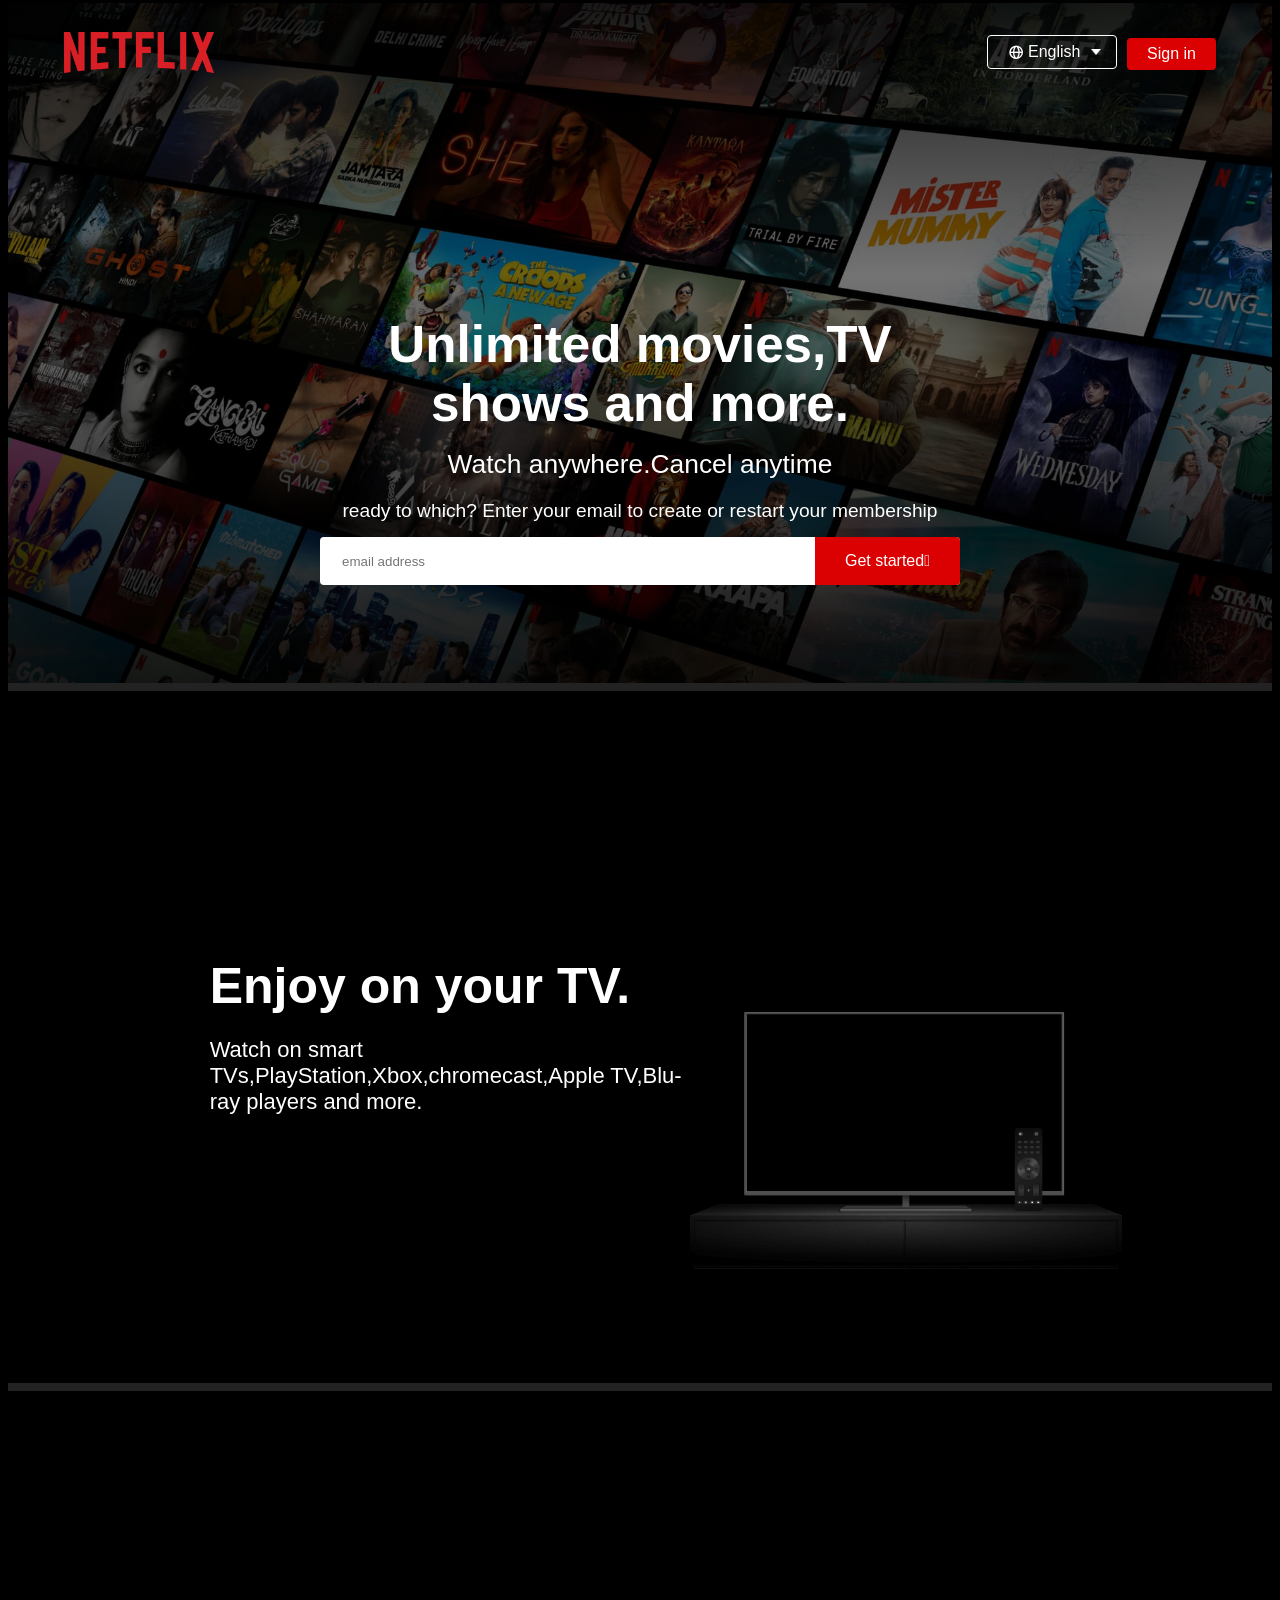
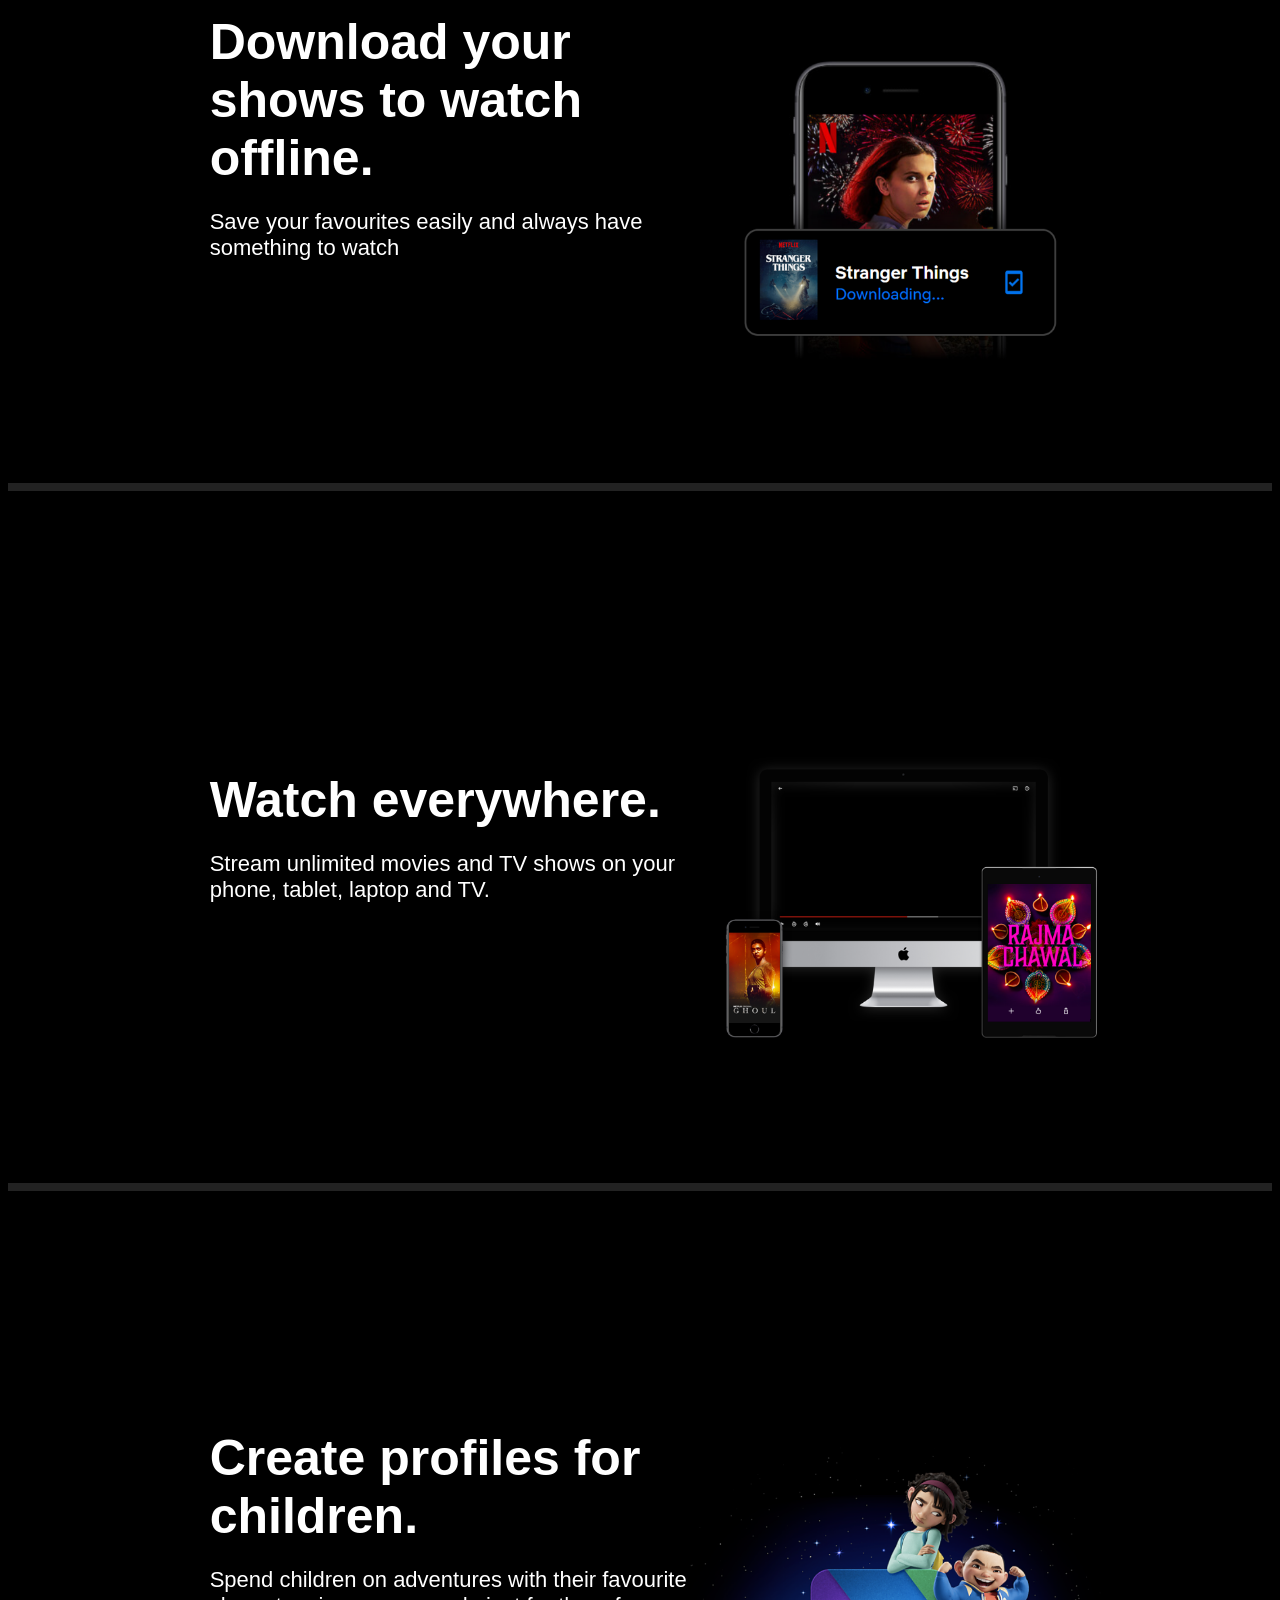
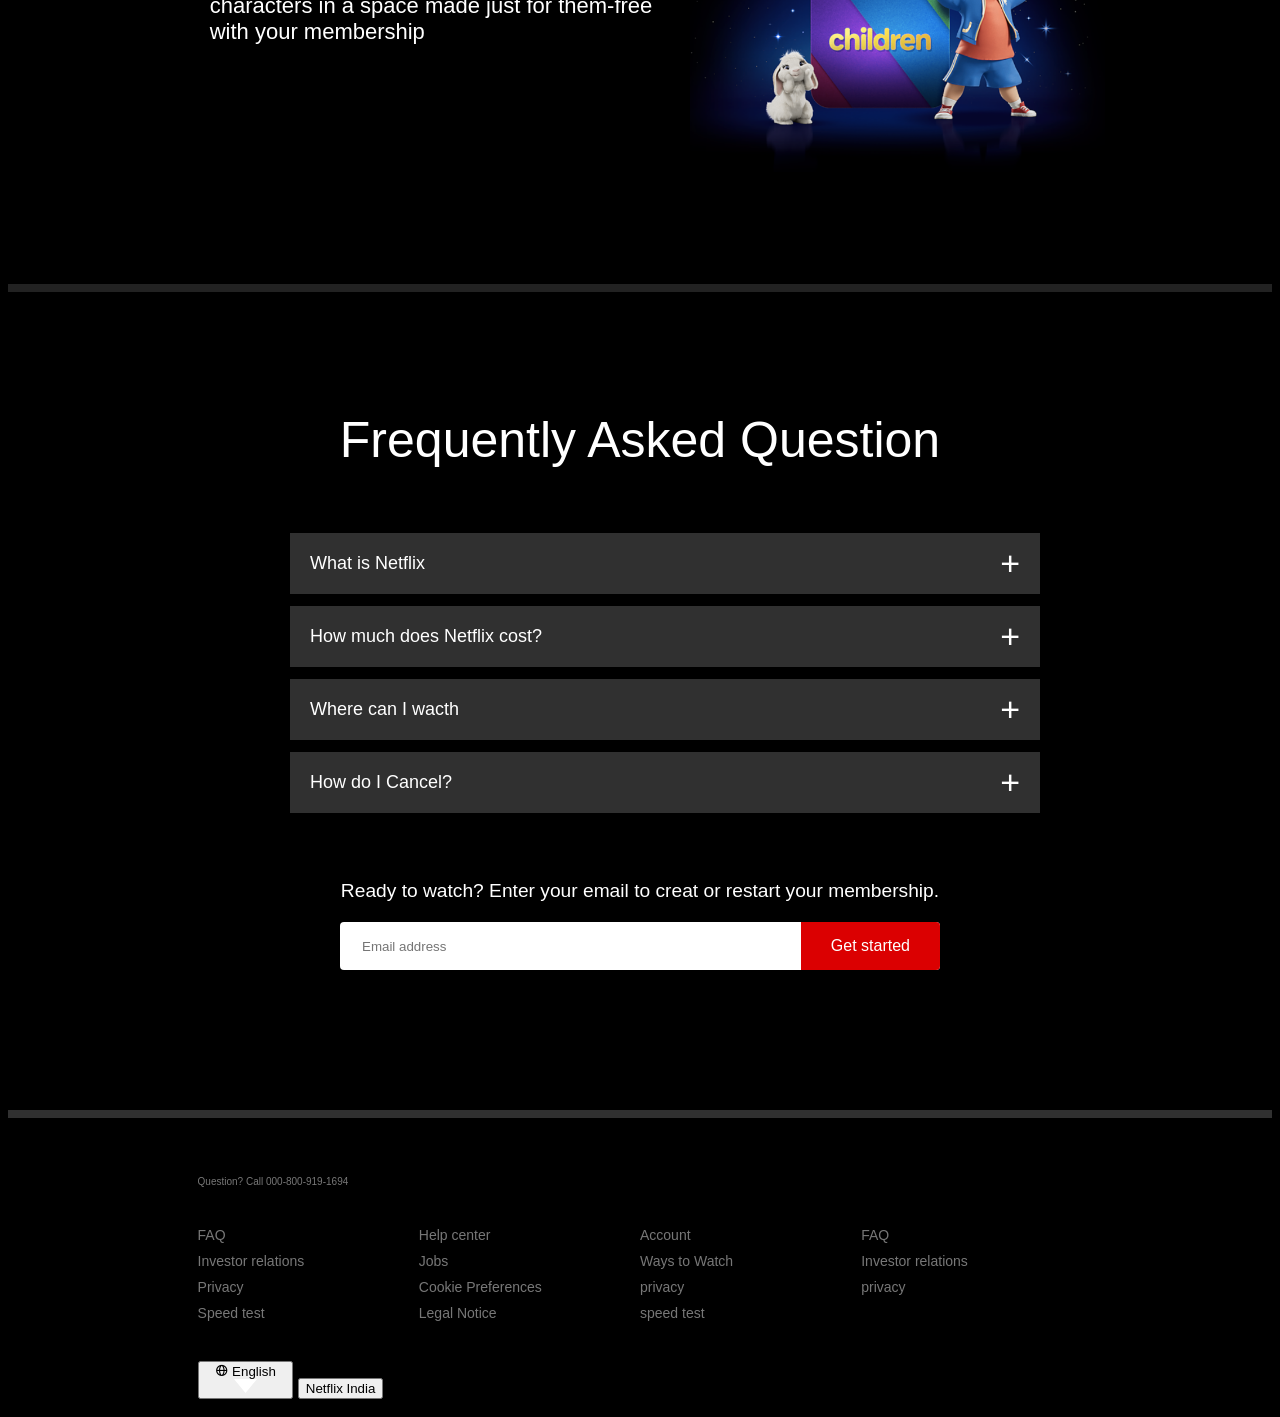
<file: Netflix-clone/index.html>
<!DOCTYPE html>
<html lang="en">
  <head>
    <meta charset="UTF-8" />
    <meta http-equiv="X-UA-Compatible" content="IE=edge" />
    <meta name="viewport" content="width=device-width, initial-scale=1.0" />
    <title>Netflix India - Watch TV Shows Online, Watch Movies Online</title>

    <link rel="shortcut icon" href="./img/favicon.ico" type="image/x-icon">
    <link rel="stylesheet" href="./css/style.css" />
    <link rel="stylesheet" href="./css/media.css" />
    <!-- ICONS Plugin -->
    <link href='https://unpkg.com/boxicons@2.1.4/css/boxicons.min.css' rel='stylesheet'>
  </head>
  <body>
    <nav>
      <img src="images/logo.png" class="logo" alt="nav_logo">
      <div>
      <button class="l-btn"><i class="bx bx-globe"></i> English <img src="images/down-icon.png" alt="">
      <Button>Sign in</Button>
      </div>
    </nav>

    <!-- header -->
    <div class="header-div">
      <div class="header">
        <div class="img">

          <img src="images/header-image.jpeg" alt="header-img" class="header-img">

        </div>

        <div class="overlay"></div> </div>

      </div>
      <div class="header-content">
        <h1>Unlimited movies,TV shows and more.</h1>
        <h3>Watch anywhere.Cancel anytime</h3>
        <p>ready to which? Enter your email to create or restart your membership</p>
        <form class="header-form">
          <input type="email" placeholder="email address" required>
          <button type="submit">Get started<i class="br right-arrow bx-chevron-right"></i></button>
        </form>
      </div>
    </div>
    <section class="sec-f">
      <div class="features">
        <div class="row">
          <div class="text-col">
            <h2>Enjoy on your TV.</h2>
            <p>Watch on smart TVs,PlayStation,Xbox,chromecast,Apple TV,Blu-ray players and more.</p>
          </div>
          <div class="img-col">
            <img src="images/feature-1.png">
            <div class="animated-video">
              <video autoplay playsline muted loop>
                <source src="images/video1.m4v" type="video/mp4">
              </video>
            </div>
          </div>
        </div>
      </div>
      <div class="features">
        <div class="row">
          <div class="text-col">
            <h2>Download your shows to watch offline.</h2>
            <p>Save your favourites easily and always have something to watch</p>
          </div>
          <div class="img-col">
            <img src="images/feature-2.png">
          </div>
        </div>
      </div>
      <div class="features">
        <div class="row">
          <div class="text-col">
            <h2>Watch everywhere.</h2>
            <p>Stream unlimited movies and TV shows on your phone, tablet, laptop and TV.</p>
          </div>
          <div class="img-col">
            <img src="images/feature-3.png">
            <div class="animated-video2">
              <video autoplay playsline muted loop>
                <source src="images/video2.m4v" type="video/mp4">
              </video>
            </div>
          </div>
        </div>
      </div>
      <div class="features">
        <div class="row">
          <div class="text-col">
            <h2>Create profiles for children.</h2>
            <p>Spend children on adventures with their favourite characters in a space made just for them-free with your membership</p>
          </div>
          <div class="img-col">
            <img src="images/feature-4.png">
          </div>
        </div>
      </div>
    </section>
      <!-- faq -->
      <div class="faq">
        <h2>Frequently Asked Question</h2>
        <ul class="accordian">
          <li>
            <input type="radio" name="accordian" id="first">
            <label for="first">What is Netflix</label>
            <div class="content">
              <p>Netflix is a streaming service that offers a wide variety of award-winning TV shows, movies, anime, documentaries and more on thousands of internet-connected devices.

                You can watch as much as you want, whenever you want, without a single ad all for one low monthly price. There's always something new to discover, and new TV shows and movies are added every week!</p>
            </div>
          </li>
          <li>
            <input type="radio" name="accordian" id="second">
            <label for="second">How much does Netflix cost?</label>
            <div class="content">
              <p>Watch Netflix on your smartphone, tablet, Smart TV, laptop, or streaming device, all for one fixed monthly fee. Plans range from ₹ 149 to ₹ 649 a month. No extra costs, no contracts.</p>
            </div>
          </li>
          <li>
            <input type="radio" name="accordian" id="third">
            <label for="third">Where can I wacth</label>
            <div class="content">
              <p>Watch anywhere, anytime. Sign in with your Netflix account to watch instantly on the web at netflix.com from your personal computer or on any internet-connected device that offers the Netflix app, including smart TVs, smartphones, tablets, streaming media players and game consoles.

                You can also download your favourite shows with the iOS, Android, or Windows 10 app. Use downloads to watch while you're on the go and without an internet connection. Take Netflix with you anywhere.</p>
            </div>
          </li>
          <li>
            <input type="radio" name="accordian" id="fourth">
            <label for="fourth">How do I Cancel?</label>
            <div class="content">
              <p>Netflix is flexible. There are no annoying contracts and no commitments. You can easily cancel your account online in two clicks. There are no cancellation fees – start or stop your account anytime.</p>
            </div>
          </li>
        </ul>
        <small>Ready to watch? Enter your email to creat or restart your membership.</small>
        <form class="header-form"><input type="email" placeholder="Email address" required>
          <button type="submit">Get started<i class="bx right-arrowbx-chevron-right"></i></button> 
        </form>
      </div>
      <!-- footer -->
      <div class="footer">
        <h2>Question? Call 000-800-919-1694</h2>
        <div class="row">
          <div class="col">
            <a href="">FAQ</a>
            <a href="">Investor relations</a>
            <a href="">Privacy</a>
            <a href="">Speed test</a>
          </div>
          <div class="col">
            <a href="">Help center</a>
            <a href="">Jobs</a>
            <a href="">Cookie Preferences</a>
            <a href="">Legal Notice</a>
          </div>
          <div class="col">
            <a href="">Account</a>
            <a href="">Ways to Watch</a>
            <a href="">privacy</a>
            <a href="">speed test</a>
          </div>
          <div class="col">
            <a href="">FAQ</a>
            <a href="">Investor relations</a>
            <a href="">privacy</a>
          </div>
        </div>
        <button class="l-bth"><i class="bx bx-globe"></i>English<img src="images/down-icon.png"></button>
        <button>Netflix India</button>
      </div>   
    </body>
</html>
</file>
<file: Netflix-clone/css/style.css>
*{
    font-family: 'poppins',sans-serif;
}
body{
    background: #000;
    color: #fff;
}
nav{
    display: flex;
    padding-top: 1.5rem;
    margin: 0 3.5rem;
    position: sticky;
    justify-content: space-between;
    align-items: center;
    z-index: 1000;
}
nav .logo{
    width: 150px;
    cursor: pointer;
}
nav button{
    background: #db0001;
    color: #fff;
    padding: 7px 20px;
    font-size: 1rem;
    border-radius: 4px;
    border: 0;
    outline: 0;
    margin-left: 10px;
    cursor: pointer;
}
.l-btn{
    display: inline-flex;
    align-items: center;
    background: transparent;
    border: 1px solid #fff;
}
.l-btn img{
    width: 10px;
    margin-left: 10px;
}

.header-div{
    height: 610px;
}

.header{
    width: 100%;
    height: 680px;
    position: relative;
    top: -70px;
    object-fit: cover;
    -o-object-fit: cover;
}
.header-img{
    width: 100%;
    height: 100%;
    -o-object-fit: cover;
    object-fit: cover;
}

.header .img{
    height: 680px;
}

.overlay{
    background: rgba(0, 0, 0, 0.4);
    background-image: linear-gradient(0deg, rgba(0,0,0,0.8) 0,transparent 60%, rgba(0,0,0,0.8));
    bottom: 0;
    left: 0;
    position: absolute;
    right: 0;
    top: 0px;
}

.header-content{
    position: absolute;
    top: 50%;
    left: 50%;
    transform: translate(-50%,-50%);
    text-align: center;
}

.header-content h1{
    font-size: 3.2rem;
    margin: 0 auto;
    font-weight: 600;
    max-width: 650px;
}
 
.header-content h3{
    font-weight: 400;
    font-size: 1.65rem;
    margin: 1rem auto;
    margin-bottom: 20px;
}

.header-content p{
    font-weight: 400;
    font-size: 1.2rem;
    max-width: none;
    margin: 0 auto;
}

.header-form{
    background: #fff;
    border-radius: 4px;
    display: flex;
    align-items: center;
    margin-top: 15px;
    overflow: hidden;
}

.header-form input{
    flex: 1;
    border:0;
    outline: 0;
    margin-left: 20px;
}

.header-form button{
    background: #db0001;
    border: 0;
    outline: 0;
    color: #fff;
    font-size: 16px;
    cursor: pointer;
    padding: 15px 30px;
}

.sec-f{
    border-bottom: 8px solid #222;
}

.features{
    padding: 110px 12%;
    font-size: 22px;
    background: transparent;
    border-top: 8px solid #222;
    color: #fff;
    margin-left: 0;
}

.row{
    display: flex;
    width: 100%;
    align-items: center;
    flex-wrap: wrap;
    padding: 50px;
}

.text-col{
    flex-basis: 50%;
    margin-bottom: 20px;
}

.img-col{
    flex-basis: 50%;
    margin-bottom: 20px;
    overflow: hidden;
    position: relative;
    margin: 10% -5% -5% 0;
}

.img-col img{
    display: block;
    width: 90%;
    position: relative;
    z-index: 2;
}

.img-col video{
    height: 100%;
    width: 100%;
    display: inline-block;
    vertical-align: baseline;

}

.features h2{
    font-size: 50px;
    font-weight: 600;
    margin-bottom: 20px;
}

.animated-video{
    height: 100%;
    left: 45%;
    max-height: 54%;
    max-width: 73%;
    position: absolute;
    top: 46%;
    transform: translate(-50%,-50%);
}

.animated-video2{
    height: 100%;
    left: 43%;
    max-height: 54%;
    max-width: 57%;
    position: absolute;
    top: 32%;
    transform: translate(-50%,-50%);
    width: 100%;
}

.faq{
    padding: 5rem 12%;
    text-align: center;
    font-size: 18px;
}

.faq h2{
    font-size: 3.125rem;
    line-height: 1.1;
    margin-bottom: 0.5rem;
    font-weight: 500;
}

.accordian{
    margin: 60px auto;
    max-width: 750px;
    width: 100%;
}

.accordian li{
    list-style: none;
    width: 100%;
    padding: 5px;
}

.accordian li label{
    display: flex;
    align-items: center;
    padding: 20px;
    font-size: 18px;
    font-weight: 500;
    background: #303030;
    margin-bottom: 2px;
    cursor: pointer;
    position: relative;
}

label::after{
    content: '+';
    font-size: 34px;
    position: absolute;
    right: 20px;
    transition: transform 0.5s;
}

input[type="radio"]{
    display: none;
}

.accordian .content{
    background: #303030;
    text-align: left;
    padding: 0 20px;
    max-height: 0;
    overflow: hidden;
    transition: mac-height 0.5s, padding 0.5s;
}

.accordian input[type="radio"]:checked+label+.content{
    max-height: 600px;
    padding: 30px 20px;
}

.accordian input[type="radio"]:checked+label+.content{
    max-height: 600px;
    padding: 30px 20px;
}

.accordian input[type="radio"]:checked+label::after{
    transform: rotate(135deg);
}

.faq .header-form{
    max-width: 600px;
    margin: 20px auto 60px;
}

.faq small{
    font-size: 1.2rem;
    max-width: none;
    padding-bottom: 20px;
}

.footer{
    padding: 50px 15% 10px;
    border-top: 8px solid #303030;
    color: #777;
}

.footer h2{
    font-size: 10px;
    font-weight: 400;
    margin-bottom: 30px;
}

.footer .col{
    flex-grow: 1;
    flex-basis: 25%;
    margin-bottom: 20px;
}

.footer .col a{
    display: block;
    text-decoration: none;
    color: #777;
    font-size: 14px;
    margin-bottom: 10px;
}

.footer .row{
    align-items: flex-start;
    padding: 10px 0;
}

.copyright{
    font-size: 14px;
    margin-bottom: 20px;
    margin-top: 20px;
}

.footer .l-btn{
    color: #fff;
    padding: 10px 20px;
    border-radius: 3px;
}

.bx-globe{
    margin-right: 5%;
}
</file>
<file: Netflix-clone/css/media.css>
@media only screen and (max-width:820px){
    nav .logo{
        width: 80px;
        cursor: pointer;
    }
    
    .header-content{
        position:absolute;
        top: 30%;
        left: 50%;
        text-align: center;
    }
    
    .header-content h1{
        font-size: 2.5rem;
    }
    .header-content h3{
        font-size: 1.4rem;
    }
    .header-content p{
        font-size: .95rem;
    }

    .text-col, .img-col{
        flex-basis: 100%;
        margin-bottom: 16%;
        justify-content: center;
        text-align: center;
        align-items: center;
    }

    .img-col, .animated-video{
        margin-left: 5%;
    }
}
@media only screen and (max-width:600px){
    nav{
        margin: 0 1.5rem;
    }
    nav .logo{
        width: 80px;
    }
    nav button{
        padding: 4px 8px;
        font-size: .8rem;
    }
    option{
        line-height: 1.3rem;
        overflow: hidden;
        white-space: none;
    }
    .l-btn img{
        width: 10px;
        margin: 0 8px;
    }
    .header-content{
        position: absolute;
        top: 50%;
        left: 50%;
        width: 75%;
    }
    .header-content h1{
        font-size: 1.75rem;
        line-height: 1.1;
        font-weight: 500;
    }
    .header-content h3,.header-content p{
        font-size: 1.125rem;
        font-weight: 400;
    }
    .header-form{
        height: 48px;
        padding: 10px 10px 0;
        width: 100%;
        display: contents;
    }
    .header-form input{
        padding: 6% 8%;
        width: 80%;
        margin: 15px auto;
    }
    .features h2{
        font-size: 1.65rem;
        font-weight: 500;
        line-height: 1.1;
        margin-bottom: 0.5rem;
    }
    .features p{
        font-size: 1.125rem;
        margin: 0.95em -1.1em 0.25em;
        font-weight: 400;
        line-height: 1.4;
    }
    .animated-video{
        margin-left: 5%;
        width: 100%;
    }
    .animated-video2{
        left: 50%;
    }
    .img-col img{
        width: 100%;
    }
    .features{
        padding: 10px 12%;
    }
    .faq{
        padding: 5% 0;
        overflow-x: hidden;
    }

    .faq h2{
        padding-left: 12%;
        padding-top: 5rem;
        padding-right: 12%;
        font-size: 1.65rem;
        line-height: 1.1;
        margin-bottom: 0.5rem;
       }

       .accordian{
        margin: 60px -15%;
        width: 105%;
       }

       .faq small{
        font-weight: 400;
        padding-left: 2%;
        padding-right: 2%;
        text-align: center;
        font-size: 1.15rem;
        max-width: none;
        padding-bottom: 20px;
       }
       .faq .header-form input{width: 90%;
        padding: 4% 5%;

       }

       .faq .header-form button{
        padding: 12px 24px;
        margin-bottom: 4rem;
       }

       .footer{
        padding: 59px 9% 10px;
       }
       .footer h2{
        font-size: .85rem;
       }
       .footer .col{
        flex-grow: 1;
        flex-basis: 50%;
        margin-bottom: 5px;
       }
       .footer .col a{
        font-size: 0.8rem;
        line-height: 1.5rem;
       }
}
</file>
